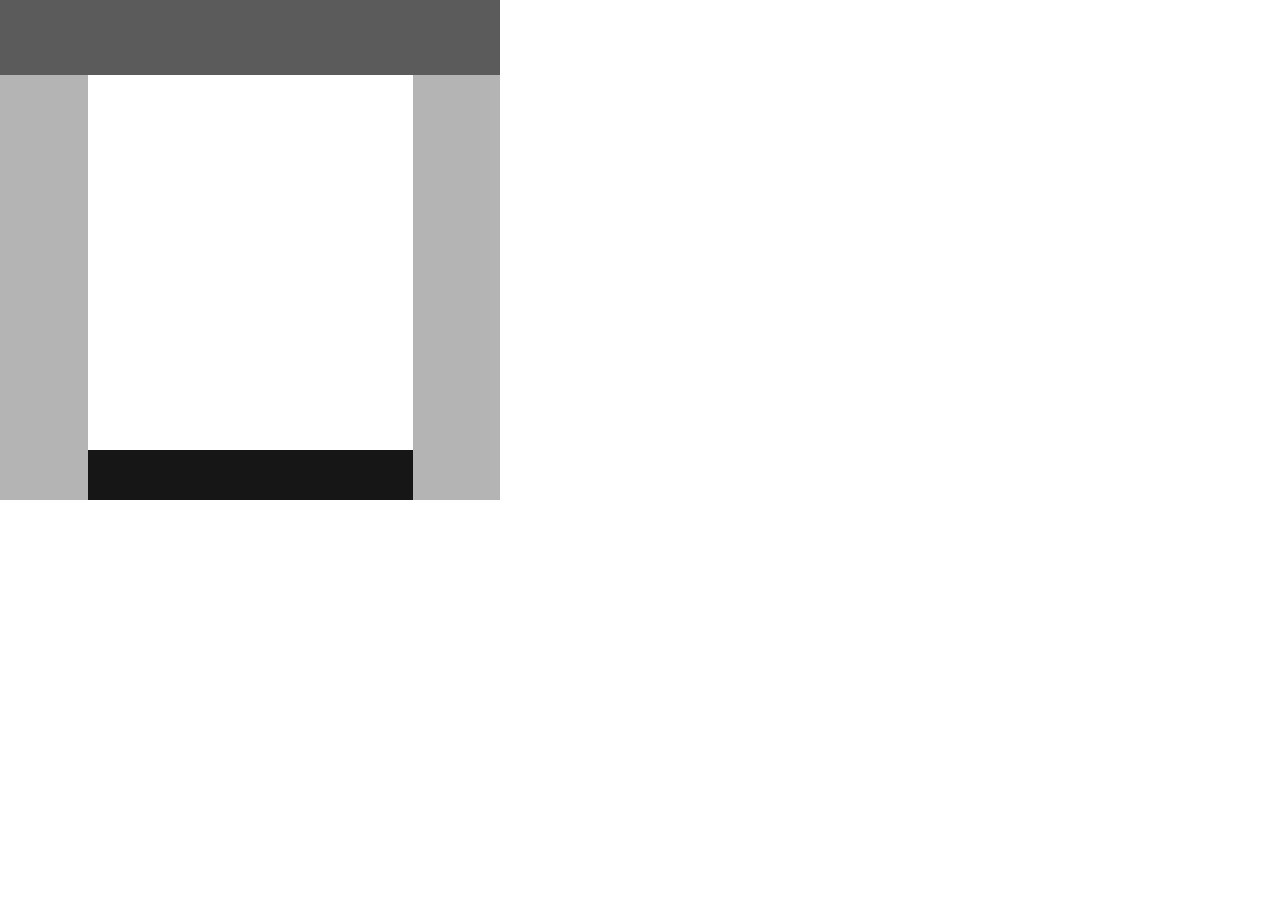
<file: first/index.html>
<!-- Put your HTML HERE, make sure to connect your index.css sheet -->
<!DOCTYPE html>
    <html>
        <head>
            <meta charset="UTF-8">
            <meta name="description" content="The best gray box layout">
            <meta name="keywords" content="layout, boxes, gray">
            <meta name="author" content="anthony giannell">
            <meta name="viewport" content="width=device-width, initial-scale=1.0">
            <title>HTML/CSS First</title>
            <link rel="stylesheet" href="reset.css">
            <link rel="stylesheet" href="index.css">
        </head>
        <body>
            <section id="bg">
                <header></header>
                <section id="body"></section>
                <footer></footer>
            </section>
        </body>
    </html>
</file>
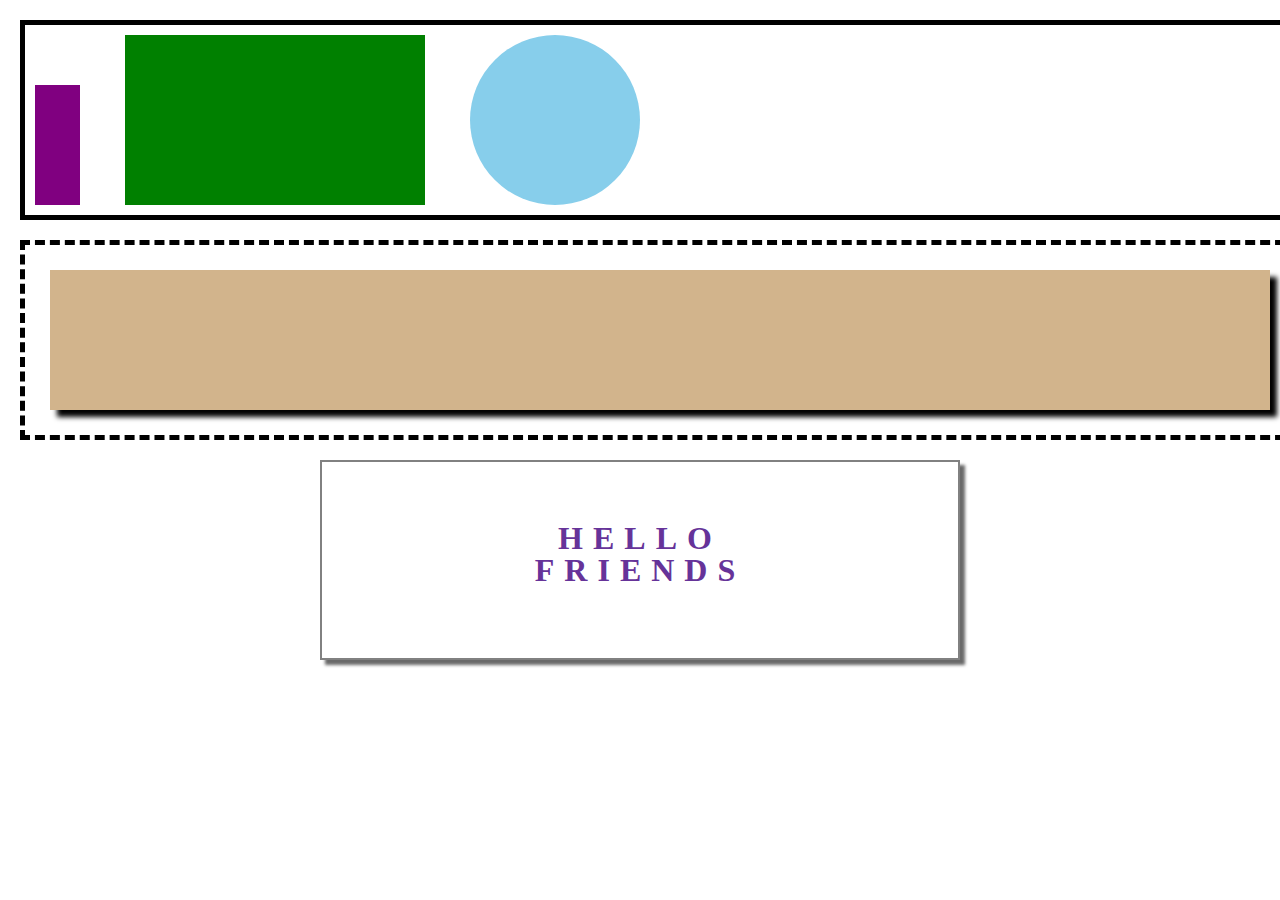
<file: second/index.html>
<!-- Put your HTML HERE, make sure to connect your index.css sheet -->
<!DOCTYPE html>
<html>
    <head>
        <title>HTML/CSS Second</title>
        <link rel="stylesheet" href="reset.css">
        <link rel="stylesheet" href="index.css">
    </head>
    <body>
        <div class="row-1">
            <div class="rect-1"></div>
            <div class="rect-2"></div>
            <div class="circle"></div>
        </div>
        <div class="row-2">
            <div class="tan-box"></div>
        </div>
        <div class="row-3"><p>HELLO<br />FRIENDS</p></div>
    </body>
</html>
</file>
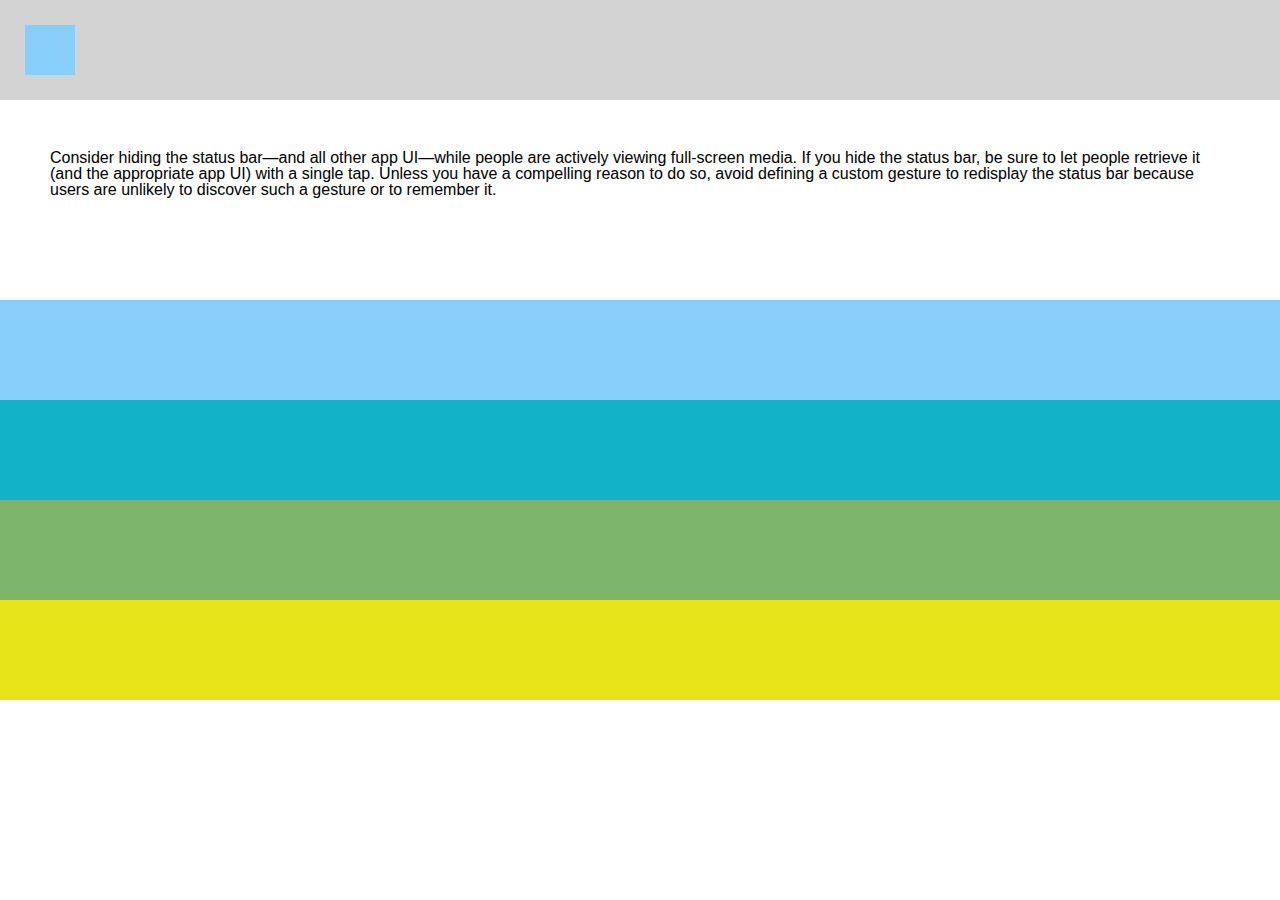
<file: third/index.html>
<!-- Put your HTML HERE, make sure to connect your index.css sheet -->
<!DOCTYPE html>
<html>
    <head>
        <title>HTML/CSS Third</title>
        <link rel="stylesheet" href="reset.css">
        <link rel="stylesheet" href="index.css">
    </head>
    <body>
        <nav>
            <div class="box"></div>
        </nav>
            <p>Consider hiding the status bar&mdash;and all other app UI&mdash;while people are actively viewing full-screen media. If you hide the status bar, be sure to let people retrieve it (and the appropriate app UI) with a single tap. Unless you have a compelling reason to do so, avoid defining a custom gesture to redisplay the status bar because users are unlikely to discover such a gesture or to remember it.</p>
        <section class="color-bar-one"></section>
        <section class="color-bar-two"></section>
        <section class="color-bar-three"></section>
        <section class="color-bar-four"></section>
    </body>
</html>
</file>
<file: first/index.css>
#bg {
    width: 500px;
    height: 500px;
    background-color: rgb(180, 180, 180);
}

header {
    width: 500px;
    height: 75px;
    background-color: rgb(92, 91, 91);
}

#body {
    width: 325px;
    height: 375px;
    background-color: white;
    margin: 0 87.5px;
}

footer {
    width: 325px;
    height: 50px;
    background-color: rgb(22, 22, 22);
    margin: 0 87.5px;
}
</file>
<file: second/index.css>
.row-1 {
    width: 100%;
    height: 200px;
    margin: 20px;
    padding: 10px;
    border: black solid 5px;
    box-sizing: border-box;
}

.rect-1 {
    float: left;
    width: 45px;
    height: 120px;
    margin-top: 50px;
    background-color: purple;
}

.rect-2 {
    float: left;
    width: 300px;
    height: 100%;
    margin-left: 45px;
    background-color: green;
}

.circle {
    width: 170px;
    height: 170px;
    margin-left: 435px;
    background-color: skyblue;
    box-sizing: border-box;
    border-radius: 100%;
}

.row-2 {
    width: 100%;
    height: 200px;
    margin: 20px;
    padding: 25px;
    border: black dashed 5px;
    box-sizing: border-box;
}

.tan-box {
    background-color: tan;
    height: 100%;
    box-sizing: border-box;
    box-shadow: black 7px 7px 5px;
}

.row-3 {
    width: 50%;
    height: 200px;
    margin-top: 20px;
    margin-left: 25%;
    margin-right: 25%;
    padding: 60px;
    border: rgb(129, 129, 129) solid 2px;
    box-sizing: border-box;
    box-shadow: dimgray 5px 5px 3px;
    align-self: center;
}

p {
    text-align: center;
    font-size: xx-large;
    font-weight: bold;
    color: rebeccapurple;
    font-family: Georgia, 'Times New Roman', Times, serif;
    letter-spacing: 10px;
    
}
</file>
<file: third/index.css>
nav {
    background-color: lightgray;
    width: 100vw;
    height: 100px;
    padding: 25px;
    box-sizing: border-box;
}

.box {
    height: 50px;
    width: 50px;
    background-color: lightskyblue;
}

p {
    font-family: Arial, Helvetica, sans-serif;
    color: black;
    background-color: white;
    width: 100;
    height: 200px;
    padding: 50px;
    box-sizing: border-box;
}

.color-bar-one {
    background-color: lightskyblue;
    width: 100;
    height: 100px;
    box-sizing: border-box;
}

.color-bar-two {
    background-color: rgb(18, 179, 201);
    width: 100;
    height: 100px;
    box-sizing: border-box;
}

.color-bar-three {
    background-color: rgb(123, 180, 106);
    width: 100;
    height: 100px;
    box-sizing: border-box;
}

.color-bar-four {
    background-color: rgb(231, 228, 26);
    width: 100%;
    height: 100px;
    box-sizing: border-box;
}
</file>
